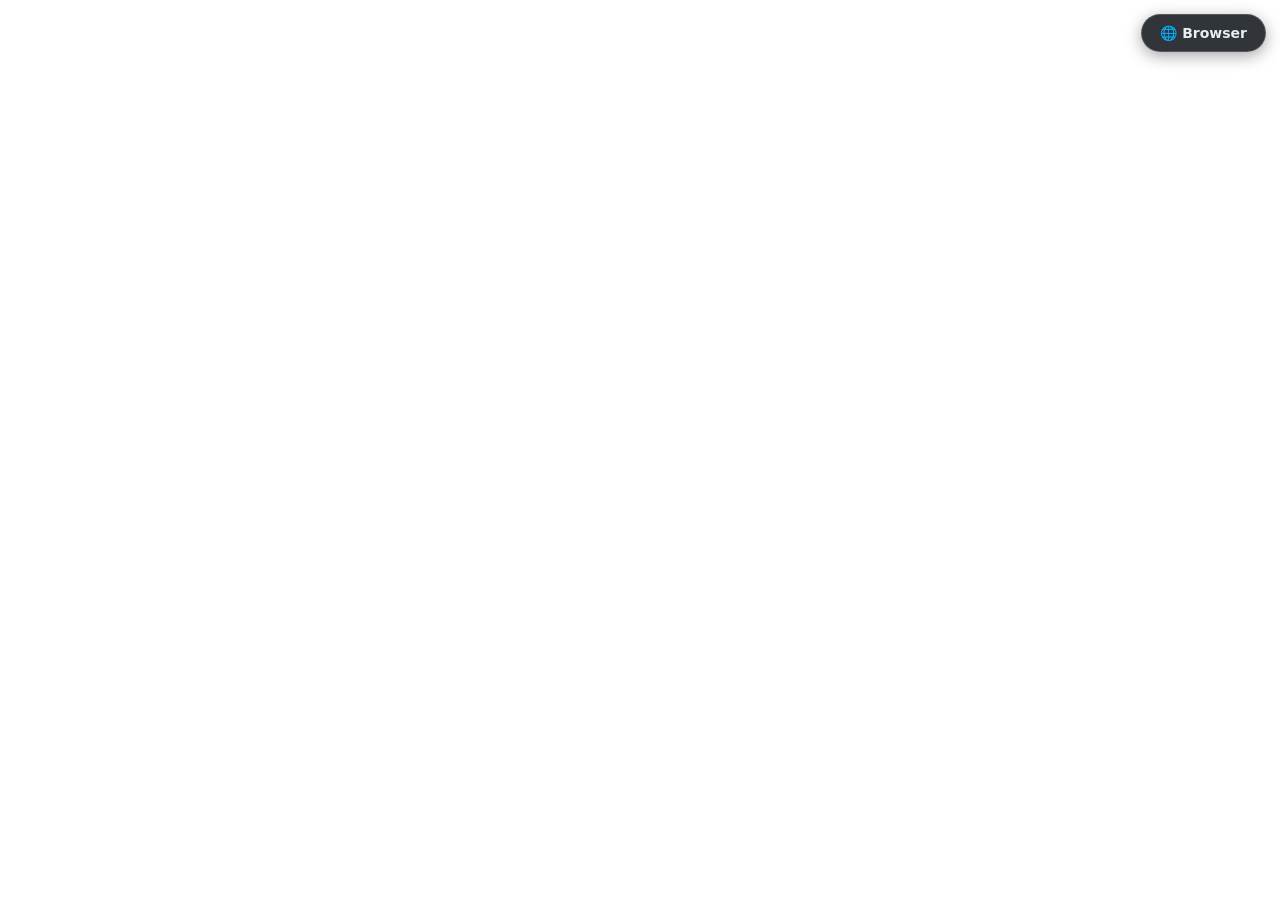
<file: index.html>
<!doctype html>
<html lang="en">
<head>
  <meta charset="utf-8">
  <meta name="viewport" content="width=device-width,initial-scale=1">
  <title>Embedded: vel.gg/bo1z</title>
  <style>
    html,body{height:100%;margin:0}
    iframe{width:100%;height:100vh;border:0}
  </style>
</head>
<body>
  <!-- This page embeds https://vel.gg/bo1z in an iframe -->
  <iframe src="https://vel.gg/bo1z" title="vel.gg/bo1z"></iframe>
  <noscript>
    <p>This page embeds <a href="https://vel.gg/bo1z" target="_blank" rel="noopener">vel.gg/bo1z</a>. If it doesn't load, open the link directly.</p>
  </noscript>
  <a class="ehb-launch" href="./browser/" title="Open EduHungry Browser — a browser inside your browser">🌐 Browser</a>
  <style>
    .ehb-launch{position:fixed;top:14px;right:14px;z-index:9999;padding:10px 18px;border-radius:999px;
      background:rgba(13,17,23,.85);color:#e6edf3;font:600 14px system-ui,-apple-system,sans-serif;
      text-decoration:none;backdrop-filter:blur(8px);border:1px solid rgba(240,246,252,.18);
      box-shadow:0 4px 16px rgba(0,0,0,.35);transition:background .15s ease}
    .ehb-launch:hover{background:#1f6feb;color:#fff}
  </style>
</body>
</html>
</file>
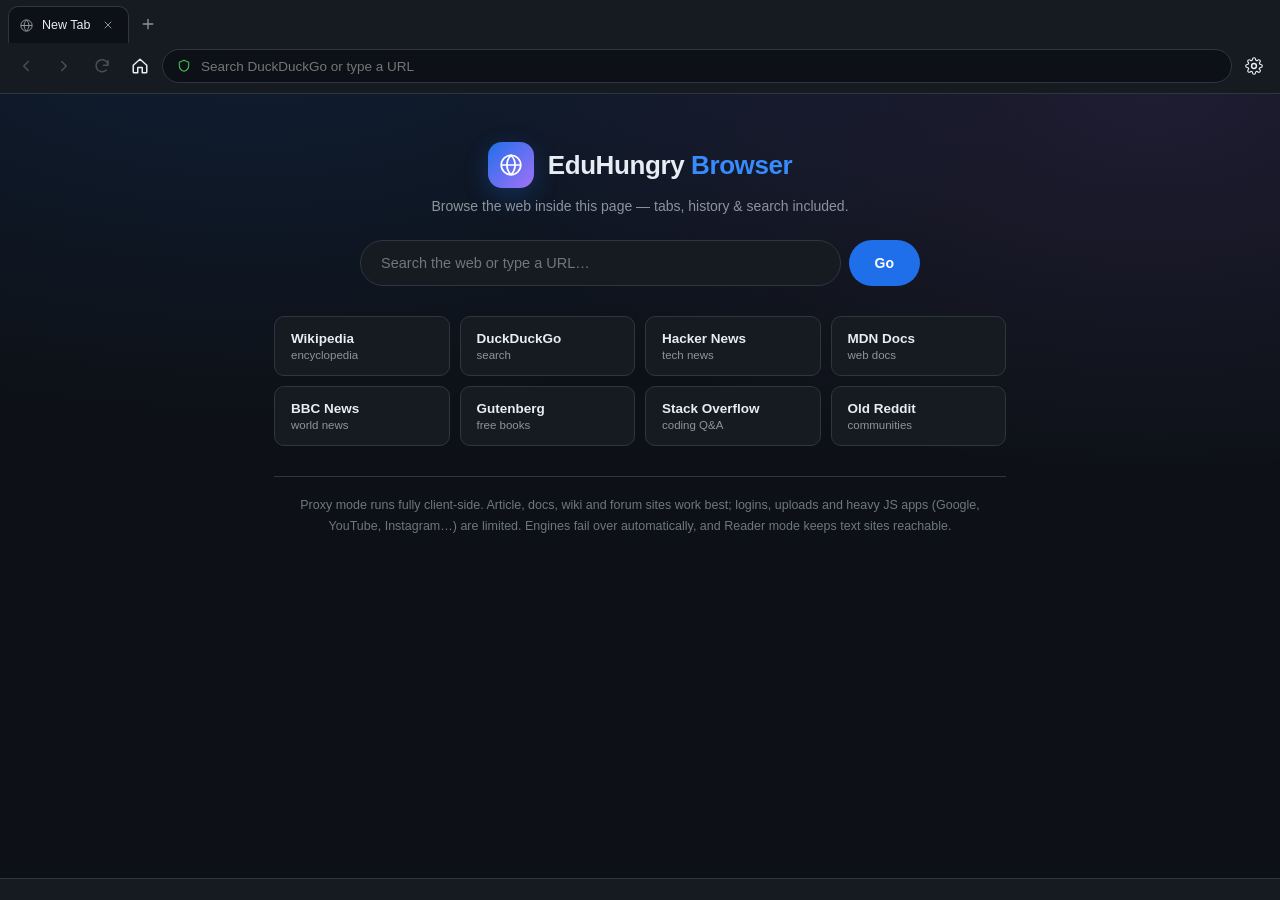
<file: browser/index.html>
<!doctype html>
<html lang="en">
<head>
  <meta charset="utf-8">
  <meta name="viewport" content="width=device-width, initial-scale=1">
  <title>EduHungry Browser — a web browser inside your browser</title>
  <meta name="description" content="A full tabbed web browser that runs inside your browser. Proxy-powered with automatic engine failover and reader mode.">
  <link rel="icon" href="data:image/svg+xml,%3Csvg xmlns='http://www.w3.org/2000/svg' viewBox='0 0 24 24'%3E%3Ccircle cx='12' cy='12' r='10' fill='%231f6feb'/%3E%3Cpath d='M2 12h20M12 2c3 3 4.5 6.3 4.5 10S15 19 12 22c-3-3-4.5-6.3-4.5-10S9 5 12 2z' fill='none' stroke='white' stroke-width='1.4'/%3E%3C/svg%3E">
  <link rel="stylesheet" href="./style.css">
</head>
<body>
  <div id="app">

    <header id="chrome">
      <div id="tabstrip">
        <div id="tabs" role="tablist" aria-label="Browser tabs"></div>
        <button id="newtab" title="New tab (Ctrl+T)" aria-label="New tab"></button>
      </div>

      <div id="toolbar">
        <button class="tbtn" id="btn-back" title="Back (Alt+←)" aria-label="Back"></button>
        <button class="tbtn" id="btn-fwd" title="Forward (Alt+→)" aria-label="Forward"></button>
        <button class="tbtn" id="btn-reload" title="Reload (Ctrl+R)" aria-label="Reload"></button>
        <button class="tbtn" id="btn-home" title="Home" aria-label="Home"></button>

        <div id="urlwrap">
          <span class="shield" title="Proxy mode — routed through CORS engines">
            <svg viewBox="0 0 24 24"><path d="M12 2l8 3.5V11c0 5-3.4 8.6-8 10-4.6-1.4-8-5-8-10V5.5L12 2z" fill="none" stroke="currentColor" stroke-width="2" stroke-linejoin="round"/></svg>
          </span>
          <input id="urlbar" type="text" spellcheck="false" autocomplete="off"
                 placeholder="Search or type a URL" aria-label="Address and search bar">
        </div>

        <button class="tbtn" id="btn-settings" title="Settings" aria-label="Settings"></button>
      </div>

      <div id="progress"><div id="progress-bar"></div></div>
    </header>

    <main id="views"></main>

    <footer id="statusbar">
      <span id="hover-url"></span>
      <span id="engine-status"></span>
    </footer>

  </div>

  <div id="toasts" aria-live="polite"></div>

  <div id="modal-backdrop" hidden>
    <div class="modal" role="dialog" aria-label="Browser settings">
      <h2>Settings</h2>
      <p class="sub">EduHungry Browser · proxy mode</p>

      <div class="field">
        <label for="set-engine">Proxy engine</label>
        <select id="set-engine"></select>
      </div>

      <div class="field">
        <label for="set-search">Search engine</label>
        <select id="set-search"></select>
      </div>

      <div class="field">
        <label>Engine health (this session)</label>
        <div id="engine-report"></div>
      </div>

      <div class="modal-actions">
        <button id="set-clear" type="button">Clear tabs &amp; history</button>
        <button id="modal-close" type="button">Done</button>
      </div>
    </div>
  </div>

  <script src="./engine.js"></script>
  <script src="./app.js"></script>
</body>
</html>
</file>
<file: browser/style.css>
/* EduHungry Browser — chrome styles */
:root {
  --bg: #0d1117;
  --chrome: #161b22;
  --chrome-2: #1c2129;
  --border: #30363d;
  --text: #e6edf3;
  --muted: #8b949e;
  --accent: #1f6feb;
  --accent-2: #388bfd;
  --green: #3fb950;
  --red: #f85149;
  --radius: 10px;
  font-size: 16px;
}

* { box-sizing: border-box; }

html, body {
  height: 100%;
  margin: 0;
  overflow: hidden;
  background: var(--bg);
  color: var(--text);
  font-family: -apple-system, BlinkMacSystemFont, "Segoe UI", Roboto, Ubuntu, "Noto Sans", sans-serif;
}

#app { display: flex; flex-direction: column; height: 100%; }

/* ---------------- header / chrome ---------------- */

#chrome {
  background: var(--chrome);
  border-bottom: 1px solid var(--border);
  flex: 0 0 auto;
  user-select: none;
}

#tabstrip {
  display: flex;
  align-items: flex-end;
  gap: 4px;
  padding: 6px 8px 0 8px;
}

#tabs {
  display: flex;
  align-items: flex-end;
  gap: 4px;
  overflow-x: auto;
  scrollbar-width: none;
  max-width: calc(100% - 44px);
}
#tabs::-webkit-scrollbar { display: none; }

.tab {
  display: flex;
  align-items: center;
  gap: 8px;
  min-width: 120px;
  max-width: 220px;
  padding: 8px 10px;
  border-radius: 10px 10px 0 0;
  background: transparent;
  color: var(--muted);
  cursor: pointer;
  border: 1px solid transparent;
  border-bottom: none;
  flex: 0 1 auto;
  position: relative;
  transition: background .15s ease;
}
.tab:hover { background: var(--chrome-2); }
.tab.active {
  background: var(--bg);
  border-color: var(--border);
  color: var(--text);
}
.tab .tab-title {
  flex: 1 1 auto;
  font-size: 12.5px;
  white-space: nowrap;
  overflow: hidden;
  text-overflow: ellipsis;
}
.tab .fav { width: 15px; height: 15px; border-radius: 3px; flex: 0 0 auto; }
.tab .fav-ph { display: inline-flex; width: 15px; height: 15px; color: var(--muted); flex: 0 0 auto; }
.tab .fav-ph svg { width: 100%; height: 100%; }
.tab .tab-close {
  flex: 0 0 auto;
  width: 20px; height: 20px;
  display: grid; place-items: center;
  background: transparent; border: 0; border-radius: 6px;
  color: var(--muted); cursor: pointer; padding: 0;
  opacity: 0;
  transition: opacity .12s ease;
}
.tab:hover .tab-close, .tab.active .tab-close { opacity: 1; }
.tab .tab-close:hover { background: #ffffff22; color: var(--text); }
.tab .tab-close svg { width: 12px; height: 12px; }

.tab .spinner {
  display: none;
  width: 13px; height: 13px;
  border: 2px solid var(--border);
  border-top-color: var(--accent-2);
  border-radius: 50%;
  animation: spin .8s linear infinite;
  flex: 0 0 auto;
}
.tab.loading .spinner { display: inline-block; }
.tab.loading .fav, .tab.loading .fav-ph { display: none; }
@keyframes spin { to { transform: rotate(360deg); } }

#newtab {
  flex: 0 0 auto;
  width: 30px; height: 30px;
  margin-bottom: 4px;
  display: grid; place-items: center;
  background: transparent;
  border: 0; border-radius: 8px;
  color: var(--muted);
  cursor: pointer;
}
#newtab:hover { background: var(--chrome-2); color: var(--text); }
#newtab svg { width: 16px; height: 16px; }

/* toolbar */

#toolbar {
  display: flex;
  align-items: center;
  gap: 6px;
  padding: 6px 10px 8px 10px;
}

.tbtn {
  flex: 0 0 auto;
  width: 32px; height: 32px;
  display: grid; place-items: center;
  background: transparent;
  border: 0; border-radius: 8px;
  color: var(--text);
  cursor: pointer;
}
.tbtn:hover:not(:disabled) { background: var(--chrome-2); }
.tbtn:disabled { color: #484f58; cursor: default; }
.tbtn svg { width: 18px; height: 18px; }

#urlwrap {
  flex: 1 1 auto;
  display: flex;
  align-items: center;
  gap: 8px;
  background: var(--bg);
  border: 1px solid var(--border);
  border-radius: 999px;
  padding: 0 14px;
  height: 34px;
  transition: border-color .15s ease;
}
#urlwrap:focus-within { border-color: var(--accent); }
#urlwrap .shield { display: inline-flex; color: var(--green); flex: 0 0 auto; }
#urlwrap .shield svg { width: 14px; height: 14px; }
#urlbar {
  flex: 1 1 auto;
  background: transparent;
  border: 0; outline: 0;
  color: var(--text);
  font-size: 13.5px;
  height: 100%;
}

/* progress */

#progress {
  height: 2px;
  background: transparent;
  overflow: hidden;
  position: relative;
}
#progress-bar {
  position: absolute;
  left: -30%;
  width: 30%;
  height: 100%;
  background: linear-gradient(90deg, var(--accent), #a371f7);
  border-radius: 2px;
  opacity: 0;
}
#progress.on #progress-bar { opacity: 1; animation: slide 1.1s ease-in-out infinite; }
@keyframes slide {
  0% { left: -30%; }
  100% { left: 100%; }
}

/* ---------------- views ---------------- */

#views {
  flex: 1 1 auto;
  position: relative;
  background: var(--bg);
}

.view {
  position: absolute;
  inset: 0;
  display: none;
}
.view.active { display: block; }

.view iframe.page {
  width: 100%;
  height: 100%;
  border: 0;
  background: #fff;
}
.view iframe.page {
  color-scheme: light;
}

/* ---------------- new tab page ---------------- */

.ntp {
  height: 100%;
  overflow-y: auto;
  background:
    radial-gradient(800px 400px at 20% -10%, #1f6feb22, transparent),
    radial-gradient(700px 380px at 90% 0%, #a371f71f, transparent),
    var(--bg);
}
.ntp-inner { max-width: 780px; margin: 0 auto; padding: 48px 24px 40px; }

.ntp-logo { display: flex; align-items: center; gap: 14px; justify-content: center; }
.ntp-icon {
  width: 46px; height: 46px;
  display: grid; place-items: center;
  border-radius: 14px;
  background: linear-gradient(135deg, var(--accent), #a371f7);
  color: #fff;
  box-shadow: 0 8px 24px #1f6feb44;
}
.ntp-icon svg { width: 26px; height: 26px; }
.ntp-logo h1 { font-size: 26px; margin: 0; letter-spacing: -.4px; }
.ntp-logo h1 em { font-style: normal; color: var(--accent-2); }

.ntp-tag { text-align: center; color: var(--muted); font-size: 14px; margin: 10px 0 26px; }

.ntp-search {
  display: flex;
  gap: 8px;
  max-width: 560px;
  margin: 0 auto 30px;
}
.ntp-search input {
  flex: 1;
  height: 46px;
  border-radius: 999px;
  border: 1px solid var(--border);
  background: var(--chrome);
  color: var(--text);
  padding: 0 20px;
  font-size: 14.5px;
  outline: 0;
}
.ntp-search input:focus { border-color: var(--accent); }
.ntp-search button {
  height: 46px;
  padding: 0 26px;
  border-radius: 999px;
  border: 0;
  background: var(--accent);
  color: #fff;
  font-weight: 600;
  font-size: 14px;
  cursor: pointer;
}
.ntp-search button:hover { background: var(--accent-2); }

.ql-grid {
  display: grid;
  grid-template-columns: repeat(4, 1fr);
  gap: 10px;
}
.ql {
  display: flex;
  flex-direction: column;
  gap: 3px;
  padding: 14px 16px;
  background: var(--chrome);
  border: 1px solid var(--border);
  border-radius: var(--radius);
  text-decoration: none;
  color: var(--text);
  transition: transform .12s ease, border-color .12s ease;
}
.ql:hover { transform: translateY(-2px); border-color: var(--accent); }
.ql-name { font-weight: 600; font-size: 13.5px; }
.ql-tag { font-size: 11.5px; color: var(--muted); }

.ntp-recent { margin-top: 28px; }
.ntp-recent h3 { font-size: 12px; text-transform: uppercase; letter-spacing: .8px; color: var(--muted); margin: 0 0 10px; }
.recent-row { display: flex; flex-wrap: wrap; gap: 8px; }
.recent {
  font-size: 12.5px;
  color: #b6c2cf;
  background: var(--chrome-2);
  border: 1px solid var(--border);
  padding: 6px 12px;
  border-radius: 999px;
  text-decoration: none;
  max-width: 280px;
  overflow: hidden;
  text-overflow: ellipsis;
  white-space: nowrap;
}
.recent:hover { border-color: var(--accent); color: var(--text); }

.ntp-note {
  margin-top: 30px;
  font-size: 12.5px;
  line-height: 1.7;
  color: #6e7681;
  text-align: center;
  border-top: 1px solid var(--border);
  padding-top: 18px;
}

/* ---------------- status bar ---------------- */

#statusbar {
  flex: 0 0 auto;
  display: flex;
  justify-content: space-between;
  align-items: center;
  gap: 16px;
  padding: 3px 12px;
  background: var(--chrome);
  border-top: 1px solid var(--border);
  font-size: 11.5px;
  color: var(--muted);
  min-height: 22px;
}
#hover-url {
  flex: 1 1 auto;
  overflow: hidden;
  text-overflow: ellipsis;
  white-space: nowrap;
}
#engine-status { flex: 0 0 auto; }
#engine-status.bad { color: var(--red); }

/* ---------------- toasts ---------------- */

#toasts {
  position: fixed;
  bottom: 40px;
  left: 50%;
  transform: translateX(-50%);
  display: flex;
  flex-direction: column;
  gap: 8px;
  z-index: 50;
  pointer-events: none;
}
.toast {
  background: #21262d;
  border: 1px solid var(--border);
  color: var(--text);
  font-size: 13px;
  padding: 10px 18px;
  border-radius: 10px;
  box-shadow: 0 8px 24px #00000066;
  opacity: 0;
  transform: translateY(8px);
  transition: all .3s ease;
}
.toast.show { opacity: 1; transform: translateY(0); }

/* ---------------- settings modal ---------------- */

#modal-backdrop {
  position: fixed;
  inset: 0;
  background: #010409cc;
  display: grid;
  place-items: center;
  z-index: 60;
}
#modal-backdrop[hidden] { display: none; }

.modal {
  width: min(560px, calc(100vw - 32px));
  max-height: min(640px, calc(100vh - 48px));
  overflow-y: auto;
  background: var(--chrome);
  border: 1px solid var(--border);
  border-radius: 14px;
  padding: 22px 24px;
}
.modal h2 { margin: 0 0 4px; font-size: 17px; }
.modal .sub { color: var(--muted); font-size: 12.5px; margin: 0 0 18px; }
.field { margin-bottom: 16px; }
.field label { display: block; font-size: 12.5px; font-weight: 600; margin-bottom: 6px; color: #b6c2cf; }
.field select {
  width: 100%;
  height: 36px;
  border-radius: 8px;
  border: 1px solid var(--border);
  background: var(--bg);
  color: var(--text);
  padding: 0 10px;
  font-size: 13px;
}
#engine-report { font-size: 12.5px; color: var(--muted); }
#engine-report ul { margin: 6px 0 0; padding-left: 18px; }
#engine-report .cooling { color: #d29922; }
.modal-actions { display: flex; justify-content: space-between; margin-top: 20px; }
.modal button {
  border: 0;
  border-radius: 8px;
  padding: 9px 18px;
  font-size: 13px;
  font-weight: 600;
  cursor: pointer;
}
#modal-close { background: var(--border); color: var(--text); }
#set-clear { background: transparent; border: 1px solid var(--red) !important; color: var(--red); }
#set-clear:hover { background: #f851491a; }

/* ---------------- responsive ---------------- */

@media (max-width: 720px) {
  .ql-grid { grid-template-columns: repeat(2, 1fr); }
  .tab { min-width: 90px; max-width: 150px; }
  .ntp-inner { padding: 28px 16px 32px; }
  .ntp-logo h1 { font-size: 21px; }
  #toolbar { flex-wrap: nowrap; }
}
</file>
